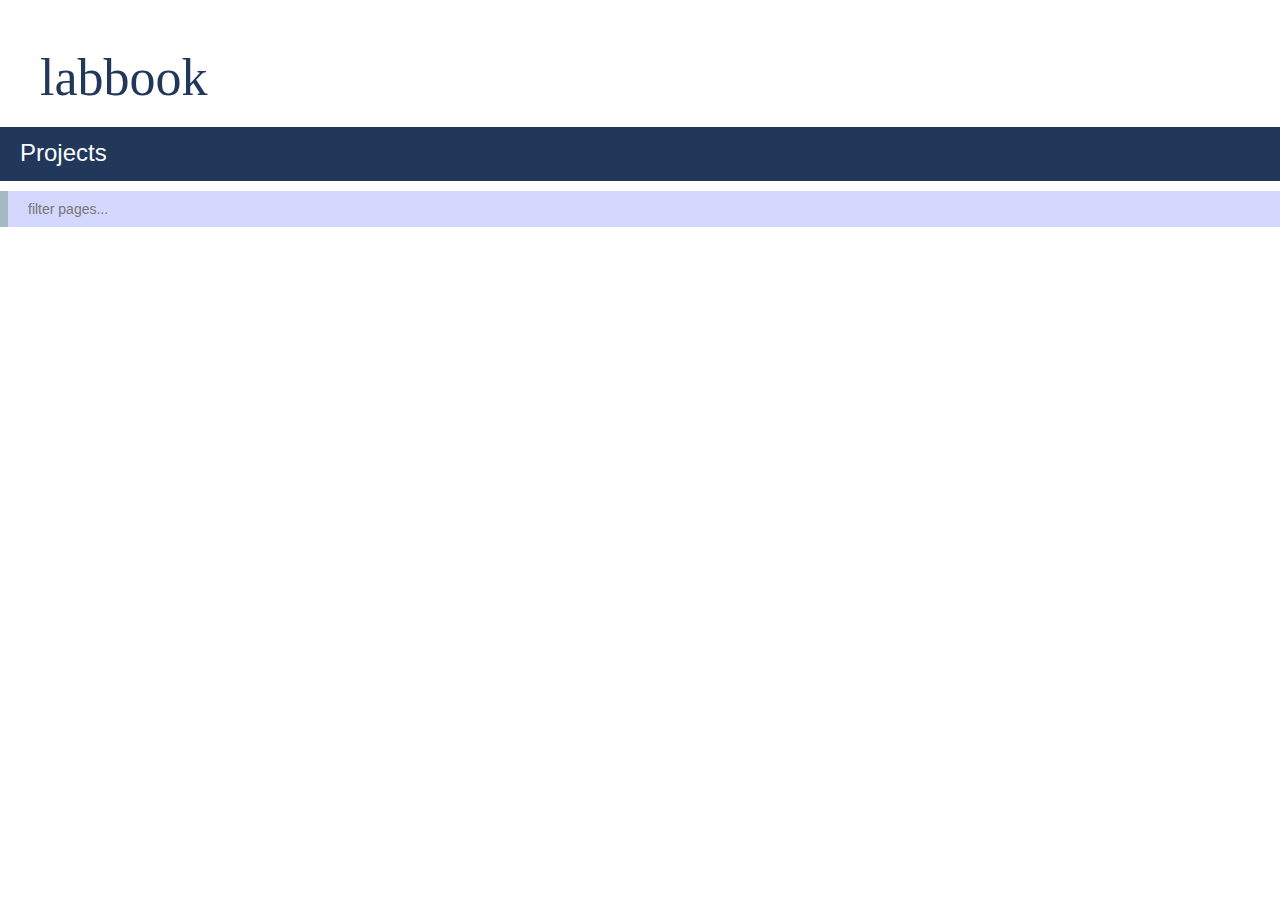
<file: inst/labbook/index.html>
<!DOCTYPE html>
<html>
  <head>
    <meta http-equiv="Content-Type" content="text/html; charset=UTF-8">
    <title>labbook</title>
    <link rel="stylesheet" type="text/css" href="library/styles/general.css">
    <link rel="stylesheet" type="text/css" href="library/styles/shared.css">
    <link rel="stylesheet" type="text/css" href="library/styles/index.css">
    <script src="library/scripts/jquery.min.js"></script>
    <script src="library/scripts/index.js"></script>
  </head>
<body>
  <header>
  </header>
  <div class="main-title">labbook</div>
  <section id="projects">
    <div id="project-index"></div>
  </section>
</body>
</html>
</file>
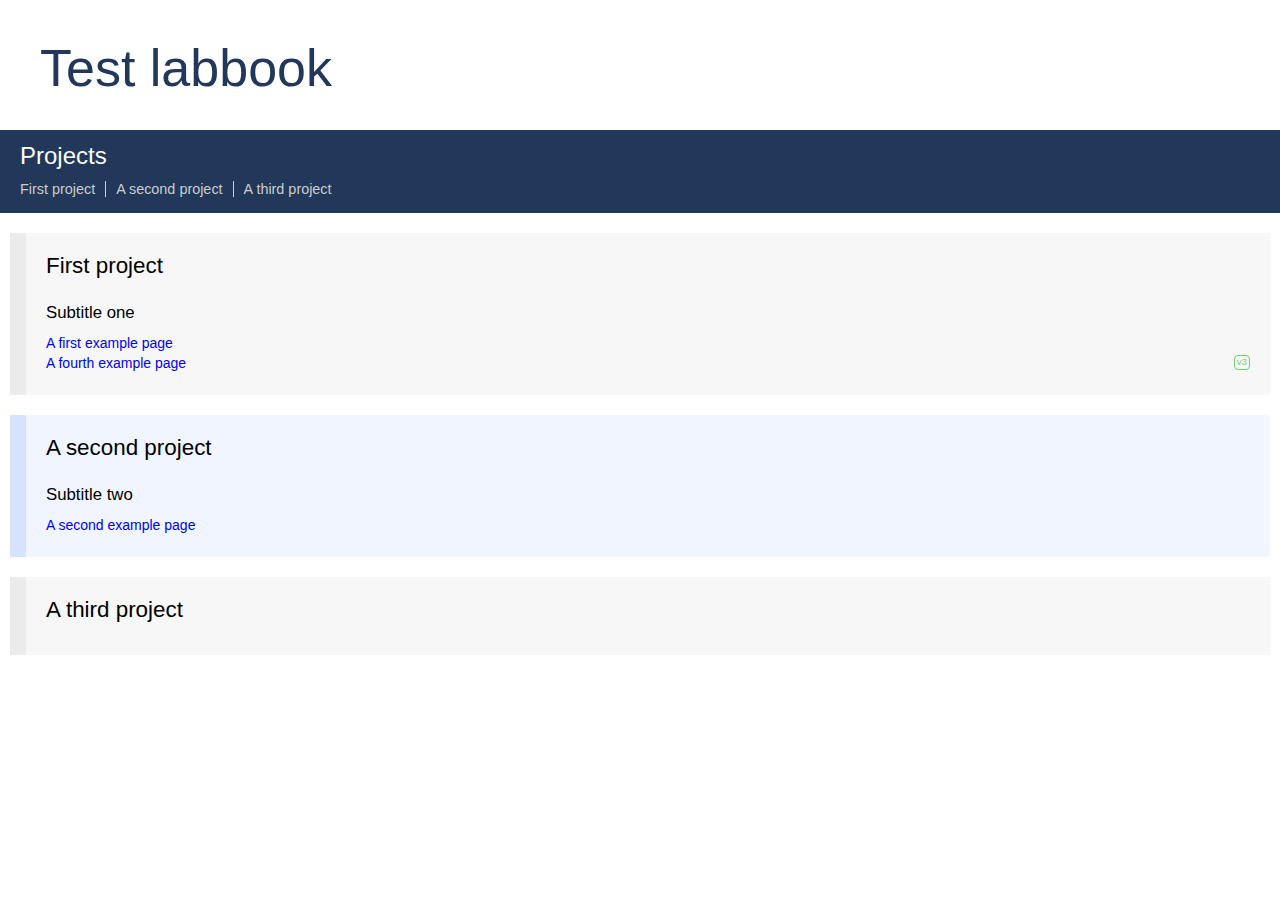
<file: tests/testoutput/labbook/index.html>
<!DOCTYPE html>
<html>
<head>
<meta http-equiv="Content-Type" content="text/html; charset=UTF-8">
<title>Test labbook</title>
<link rel="stylesheet" type="text/css" href="library/styles/general.css">
<link rel="stylesheet" type="text/css" href="library/styles/shared.css">
<link rel="stylesheet" type="text/css" href="library/styles/index.css">
<script src="library/scripts/jquery.min.js"></script><script src="library/scripts/index.js"></script>
</head>
<body>
  <header></header><div class="main-title">Test labbook</div>
  <section id="projects"><div id="project-index"></div>
  <div class="project" id="first_project">
<h3>First project</h3>
<h4>Subtitle one</h4>
<a href="projects/first_project/pages/test.html">A first example page</a><a href="projects/first_project/pages/example.html" version="0" class="alt-page-version">A first example page</a><a href="projects/first_project/pages/example4_v3@3.html" version="3">A fourth example page</a><a href="projects/first_project/pages/example4.html" version="0" class="alt-page-version">A fourth example page</a><a href="projects/first_project/pages/example4_v2@2.html" version="2" class="alt-page-version">A fourth example page</a>

</div>
<div class="project" id="a_second_project">
<h3>A second project</h3>
<h4>Subtitle two</h4>
<a href="projects/a_second_project/pages/example2.html">A second example page</a>
</div>
<div class="project" id="a_third_project"><h3>A third project</h3></div></section>
</body>
</html>
</file>
<file: inst/labbook/library/styles/general.css>
@charset "UTF-8";

/* General */
body {
	font-family:  sans-serif;
	font-style: normal;
	font-size: 14px;
	padding-bottom: 32px;
	padding: 18px;
}

p {
}


/* Links */
a {
  color: blue;
  text-decoration: none;
}

a:hover {
  color: #cc0066;
  text-decoration: none;
}

/* Code style */
pre {
  border-style: none;
  background-color: #f8f8f8;
}

code {
  background-color: #f8f8f8;
  padding: 4px;
  border-radius: 4px;
}


/* Headings */
h1, h2, h3, h4, h5, h6 {
  font-weight: lighter;
  margin-top:    32px;
  margin-bottom: 12px;
}

/*h1:nth-of-type(1) {
  margin-top: 48px;
}*/

h1 {
  margin-top:    32px;
  margin-bottom: 24px;
  font-size: 250%;
}

h2 {
	font-size: 200%;
}

h3 {
	font-size: 160%;
}

h4 {
	font-size: 120%;
}


/* Lists */
li {
  margin-top:    6px;
  margin-bottom: 6px;
}

ul, ol, legend {
  max-width: 1100px;
}

ul {
	margin-top: 0;
	margin-left: -20px;
}

ol {
  padding-left: 20px;
}


/* Quotes */
blockquote {
  padding: 0 1em;
  color: #6a737d;
  border-left: 0.25em solid #dfe2e5;
  font-size: 100%;
  margin-left: 0;
  max-width: 996px;
  box-sizing: border-box;
  padding-right: 0;
}

blockquote blockquote{
  border-left: 0.25em solid #0099cc;
  color: #0099cc;
}

blockquote blockquote blockquote{
  border-left: 0.25em solid #33cc33;
  color: #33cc33;
}


/* Tables */
table {
  display: block;
  width: 100%;
  overflow: auto;
  border-spacing: 0;
  border-collapse: collapse;
  border-top-color: gray;
  border-right-color: gray;
  border-bottom-color: gray;
  border-left-color: gray;
  margin-top: 0;
  margin-bottom: 16px;
}

table th, table td {
  padding: 6px 13px;
  border: 1px solid #dfe2e5;
}

table tr:nth-child(2n) {
  background-color: #f6f8fa;
}

table th {
  font-weight: 600;
}

strong {
}


/* Extra elements */
note, idea, result {
  padding: 15px;
  padding-top: 10px;
  padding-bottom: 10px;
  margin-bottom: 20px;
  border-left: 8px solid transparent;
  box-sizing: border-box;
  display: block;
}

note {
  color: #8a6d3b;
  background-color: #fcf8e3;
  border-color: #faebcc;
}

note:before {
  content: "Note: ";
  font-weight: bolder;
}

idea {
  color: #31708f;
  background-color: #d9edf7;
  border-color: #bce8f1;
}

idea:before {
  content: "Idea: ";
  font-weight: bolder;
}

result {
  color: #3c763d;
  background-color: hsl(103, 44%, 95%);
  border-color: #d6e9c6;
}

result:before {
  content: "Conclusion: ";
  font-weight: bolder;
}

legend {
  font-size: 85%;
  border-style: none;
  border-left: solid 12px #f3f3f3;
  padding-left: 12px;
}

legend:before {
  content: "Legend: ";
  font-weight: bolder;
  color: #333333;
}


/* Colours */
blue {
  color: #0000ff;
  font-weight:  800;
}

red {
  color: #ff0000;
  font-weight:  800;
}

green {
  color: #009933;
  font-weight:  800;
}

orange {
  color: #ff9900;
  font-weight:  800;
}

turquoise {
  color: #009999;
  font-weight:  800;
}


/* No selection */
.unselectable {
  -webkit-touch-callout: none; /* iOS Safari */
    -webkit-user-select: none; /* Safari */
     -khtml-user-select: none; /* Konqueror HTML */
       -moz-user-select: none; /* Firefox */
        -ms-user-select: none; /* Internet Explorer/Edge */
            user-select: none; /* Non-prefixed version, currently
                                  supported by Chrome and Opera */
}


/* Additional */
iframe {
  border-style: none;
}
</file>
<file: inst/labbook/library/styles/shared.css>
@charset "UTF-8";

/* Page header */
#page-header {
  background-color: rgb(63, 82, 131);
  color: white;
  padding: 12px;
  padding-bottom: 8px;
  font-size: 90%;
  position: relative;
  border-bottom: solid 4px rgb(54, 69, 111);
}

#page-header a {
  display: inline;
  color: lightblue;
}

#page-header a:hover {
  color: cyan;
  text-decoration: none;
}
</file>
<file: inst/labbook/library/styles/index.css>
body {
    margin: 0;
    padding: 0;
    font-family: sans-serif;
}

a {
    display: block;
    margin-bottom: 4px;
}

.main-title {
    font-weight: lighter;
    padding-top: 48px;
    padding-bottom: 0px;
    margin-left: 40px;
    text-align: left;
    font-size: 52px;
    color: #21385B;
    font-family: Avenir;
}

.sub-title, #archive:before, #project-index {
    padding: 20px;
    padding-top: 12px;
    padding-bottom: 12px;
    margin-top: 20px;
    margin-bottom: 20px;
    background-color: #21385B;
    font-size: 24px;
    font-weight: lighter;
    color: #FCFCFC;
}

#project-index:before {
    content: "Projects";
    font-weight: lighter;
    display: block;
    margin-bottom: 2px;
}

#project-index a {
    display: inline-block;
    font-size: 60%;
    color: #ccc;
    font-weight: lighter;
    padding-right: 10px;
    margin-right: 10px;
    border-right: solid 1px #ccc;
}

#project-index a:hover {
    color: #ffffff;
}

#project-index a:last-of-type {
    border-right: none;
}

.project {
    position: relative;
    padding: 20px;
    border-left-style: solid;
    border-left-width: 16px;
    border-left-color: hsl(221, 100%, 92%);
    background-color: hsl(221, 100%, 97%);
    margin: 10px;
    margin-top: 20px;
    margin-bottom: 20px;
}

.project .alt-page-version {
    opacity: 0.4;
    border-left: solid 8px hsl(221, 100%, 92%);
    padding-left: 8px;
    display: none;
}

.project .page-version-major,
.project .page-version-minor {
    cursor: pointer;
    float: right;
    color: #10ba1c;
    border: solid 1.5px #10ba1c;
    padding-top: 0;
    padding-bottom: 2px;
    padding-left: 2px;
    padding-right: 2px;
    border-radius: 4px;
    font-size: 70%;
}

.project .page-version-major {
    opacity: 0.6;
}

.project .page-version-major:hover,
.project .page-version-minor:hover {
    opacity: 1;
    border-color: #e50453;
    color: #e50453;
}

.project .page-version-minor {
    opacity: 0.8;
    font-size: 60%;
    padding-top: 1px;
    padding-bottom: 1px;
}

.project:nth-of-type(even) {
    border-left-color: hsl(0, 0%, 92%);
    background-color: hsl(0, 0%, 97%);
}

.project h3 {
    margin-top: 0;
}

.project h4 {
    margin-top: 24px;
}

.project .todo {
    position: absolute;
    cursor: pointer;
    top: 20px;
    right: 20px;
    width: 24px;
    height: 24px;
    text-align: center;
    line-height: 24px;
    font-size: 18px;
    border-radius: 8px;
    border: solid 2px #000;
    opacity: 0.2;
}

.project .todo:hover {
    opacity: 1;
    color: green;
    border-color: green;
}

.hl_section {
  background-color: hsl(120, 61%, 90%) !important;
  border-left-color: hsl(120, 61%, 80%) !important;
  border-left-width: 32px;
  /* box-shadow: 2px 2px 8px 0 #aaa; */
}

#overall-todo {
    position: absolute;
    top: 12px;
    right: 12px;
    display: none;
}

#overall-todo .overall-todo-badge {
    display: inline-block;
    cursor: pointer;
    top: 20px;
    right: 20px;
    width: 24px;
    height: 24px;
    text-align: center;
    line-height: 24px;
    font-size: 18px;
    border-radius: 8px;
    border: solid 2px #000;
    opacity: 0.2;
    box-shadow: 2px 2px 4px 0 #aaa;
}

#overall-todo .overall-todo-badge:hover {
    opacity: 1;
    color: green;
    border-color: green;
}

#overall-todo .overall-todo-badge[title="Today"] {
    width: 32px;
    height: 32px;
    line-height: 32px;
    font-size: 24px;
    opacity: 0.8;
    background-color: #adebad;
    border-color: #2eb82e;
}

#overall-todo .overall-todo-badge[title="Today"]:hover {
    background-color: #33cc33;
    color: #000;
    border-color: #000;
}

#archive:before {
    display: block;
    content: "Older pages";
    font-size: 18px;
    padding: 20px;
    padding-top: 10px;
    padding-bottom: 10px;
}

#index-search {
    position: relative;
    margin-top: -20px;
    font-size: 100%;
    font-family: sans-serif;
    padding-top: 10px;
    padding-bottom: 10px;
    padding-left: 20px;
    padding-right: 12px;
    border-style: none;
    outline-style: none;
    width: 100%;
    box-sizing: border-box;
    background-color: #d4d8fe;
    border-left: solid 8px hsl(195, 20%, 70%);
}

#index-search:focus {
    border-left: solid 8px hsl(195, 100%, 40%);
}

#index-search-no-matching {
    background-color: #ffcce0;
    padding-top: 20px;
    padding-bottom: 20px;
    padding-left: 20px;
    padding-right: 12px;
    margin-top: 18px;
    color: #8a425f;
    margin-bottom: 200px;
}

#buttons {
  position: absolute;
  text-align: center;
  top:12px;
  right:20px;
  width: -webkit-fit-content;
  height: 20px;
  color: #cc0066;
}

#buttons span {
  color: hsl(210, 70%, 80%);;
  margin-top: -10px;
  position: absolute;
  top: 7px;
  right: 16px;
  vertical-align: top;
  font-size: 85%;
}

#buttons a {
  font-size: 115%;
  display: inline-block;
  position: relative;
  top: -4px;
  right: -8px;
  color: hsl(210, 50%, 70%);
}

#buttons a:hover {
  color: cyan;
}

#downloads p {
  font-weight: lighter;
  font-size: 90%;
  line-height: 120%;
  max-width:800px;
}

#downloads a {
  display: inline-block;
  margin-bottom: 0;
}

#downloads #package-links {
  margin-top: 10px;
  font-weight: normal;
}

#downloads #package-links a {
  display: block;
  margin-bottom: 4px;
  color: rgb(0, 109, 199);
}

#downloads #package-links a:hover {
  color: #cc0066;
}

#downloads #package-links a i {
  opacity: 0.6;
  margin-right: 6px;
}

#downloads #package-links a:hover i {
  opacity: 1;
}

#page-results-holder {
    position: relative;
}

#page-search {
    font-size: 100%;
    font-family: sans-serif;
    padding-top: 10px;
    padding-bottom: 10px;
    padding-left: 20px;
    padding-right: 12px;
    border-style: none;
    outline-style: none;
    width: 100%;
    box-sizing: border-box;
    /*background-color: #d4d8fe;*/
    /*background-color: lightblue;*/
    background-color: hsl(358.13, 40%, 90%);
    /*border-left: solid 8px hsl(195, 20%, 70%);*/
    /*border-left: solid 8px hsl(195, 20%, 60%);*/
    border-left: solid 8px hsl(358.13, 50%, 80%);
}

#page-search:focus {
    /*border-left: solid 8px hsl(195, 20%, 40%);*/
    border-left: solid 8px hsl(358.13, 60%, 51%);
    background-color: hsl(358.13, 50%, 85%);
}

#page-search::placeholder {
    color: #555;
}

#page-search-results {
    z-index: 100;
    /*position: absolute;*/
    background-color: #414141;
    display: none;
    margin-top: 8px;
    margin-bottom: 8px;
    margin-left: 0;
    margin-right: 0;
    padding-top: 18px;
    padding-bottom: 1200px;
}

.page-search-results-page {
    overflow: hidden;
    position: relative;
    /*border-radius: 6px;*/
    /*margin-right: 64px;*/
    /*margin-left: 20px;*/
    margin-right: 8px;
    margin-bottom: 10px;
    border-top-right-radius: 10px;
    border-bottom-right-radius: 10px;
    border-left: solid 8px hsl(358.13, 15.27%, 42.07%);
    box-shadow: 0 0 4px 4px #00000033;
}

.page-search-results-page-content-container:after {
    content: "";
    width: 240px;
    height: 100%;
    background: linear-gradient(to right, #eeeeee00, #eeeeeeff);
    border-right: solid 20px #eee;
    /*border-bottom-right-radius: 32px;*/
    position: absolute;
    top: 0;
    bottom: 0;
    right: 0;
}

.page-search-results-page-content-container {
    padding-left: 12px;
    padding-right: 12px;
    padding-top: 10px;
    padding-bottom: 4px;
    display: block;
    position: relative;
    background-color: #eee;
    /*margin-right: 18px;*/
    /*border-bottom-right-radius: 32px;*/
}

.page-search-results-page a {
    /*color: rgb(36, 36, 89);*/
    color: #000;
}

.page-search-results-page a:hover {
    /*color: rgb(36, 36, 89);*/
    color: hsl(358.13, 70%, 42.07%);
}

.page-search-results-page-title,
.page-search-results-page-project,
.page-search-results-page-path {
    padding-left: 12px;
    padding-right: 12px;
}

.page-search-results-page-title {
    display: block;
    background-color: rgb(205, 205, 205);
    margin-bottom: 0;
    padding-top: 4px;
    padding-bottom: 4px;
    font-size: 90%;
    /*border-top-right-radius: 8px;*/
}

.page-search-results-page-project {
    display: block;
    font-size: 80%;
    padding-top: 4px;
    padding-bottom: 4px;
    /*border-bottom-right-radius: 24px;*/
}

.page-search-results-page-path {
    display: block;
    font-size: 80%;
    padding-bottom: 4px;
    opacity: 0.4;
}

.page-search-results-page-content {
    white-space: nowrap;
    font-size: 80%;
    margin-bottom: 2px;
    color: #666;
}

.page-search-results-page-code {
    font-family: monospace;
}

.page-search-results-page-link {
    background-color: rgb(205, 205, 205);
    margin-bottom: 0;
}

.page-search-results-found,
.page-search-results-unfound {
    color: #ffffff;
    margin-left: 12px;
    margin-bottom: 18px;
    font-size: 120%;
}
</file>
<file: tests/testoutput/labbook/library/styles/general.css>
@charset "UTF-8";

/* General */
body {
	font-family:  sans-serif;
	font-style: normal;
	font-size: 14px;
	padding-bottom: 32px;
	padding: 18px;
}

p {
}


/* Links */
a {
  color: blue;
  text-decoration: none;
}

a:hover {
  color: #cc0066;
  text-decoration: none;
}

/* Code style */
pre {
  border-style: none;
  background-color: #f8f8f8;
}

code {
  background-color: #f8f8f8;
  padding: 4px;
  border-radius: 4px;
}


/* Headings */
h1, h2, h3, h4, h5, h6 {
  font-weight: lighter;
  margin-top:    32px;
  margin-bottom: 12px;
}

/*h1:nth-of-type(1) {
  margin-top: 48px;
}*/

h1 {
  margin-top:    32px;
  margin-bottom: 24px;
  font-size: 250%;
}

h2 {
	font-size: 200%;
}

h3 {
	font-size: 160%;
}

h4 {
	font-size: 120%;
}


/* Lists */
li {
  margin-top:    6px;
  margin-bottom: 6px;
}

ul, ol, legend {
  max-width: 1100px;
}

ul {
	margin-top: 0;
	margin-left: -20px;
}

ol {
  padding-left: 20px;
}


/* Quotes */
blockquote {
  padding: 0 1em;
  color: #6a737d;
  border-left: 0.25em solid #dfe2e5;
  font-size: 100%;
  margin-left: 0;
  max-width: 996px;
  box-sizing: border-box;
  padding-right: 0;
}

blockquote blockquote{
  border-left: 0.25em solid #0099cc;
  color: #0099cc;
}

blockquote blockquote blockquote{
  border-left: 0.25em solid #33cc33;
  color: #33cc33;
}


/* Tables */
table {
  display: block;
  width: 100%;
  overflow: auto;
  border-spacing: 0;
  border-collapse: collapse;
  border-top-color: gray;
  border-right-color: gray;
  border-bottom-color: gray;
  border-left-color: gray;
  margin-top: 0;
  margin-bottom: 16px;
}

table th, table td {
  padding: 6px 13px;
  border: 1px solid #dfe2e5;
}

table tr:nth-child(2n) {
  background-color: #f6f8fa;
}

table th {
  font-weight: 600;
}

strong {
}


/* Extra elements */
note, idea, result {
  padding: 15px;
  padding-top: 10px;
  padding-bottom: 10px;
  margin-bottom: 20px;
  border-left: 8px solid transparent;
  box-sizing: border-box;
  display: block;
}

note {
  color: #8a6d3b;
  background-color: #fcf8e3;
  border-color: #faebcc;
}

note:before {
  content: "Note: ";
  font-weight: bolder;
}

idea {
  color: #31708f;
  background-color: #d9edf7;
  border-color: #bce8f1;
}

idea:before {
  content: "Idea: ";
  font-weight: bolder;
}

result {
  color: #3c763d;
  background-color: hsl(103, 44%, 95%);
  border-color: #d6e9c6;
}

result:before {
  content: "Conclusion: ";
  font-weight: bolder;
}

legend {
  font-size: 85%;
  border-style: none;
  border-left: solid 12px #f3f3f3;
  padding-left: 12px;
}

legend:before {
  content: "Legend: ";
  font-weight: bolder;
  color: #333333;
}


/* Colours */
blue {
  color: #0000ff;
  font-weight:  800;
}

red {
  color: #ff0000;
  font-weight:  800;
}

green {
  color: #009933;
  font-weight:  800;
}

orange {
  color: #ff9900;
  font-weight:  800;
}

turquoise {
  color: #009999;
  font-weight:  800;
}


/* No selection */
.unselectable {
  -webkit-touch-callout: none; /* iOS Safari */
    -webkit-user-select: none; /* Safari */
     -khtml-user-select: none; /* Konqueror HTML */
       -moz-user-select: none; /* Firefox */
        -ms-user-select: none; /* Internet Explorer/Edge */
            user-select: none; /* Non-prefixed version, currently
                                  supported by Chrome and Opera */
}


/* Additional */
iframe {
  border-style: none;
}
</file>
<file: tests/testoutput/labbook/library/styles/shared.css>
@charset "UTF-8";

/* Page header */
#page-header {
	background-color: rgb(63, 82, 131);
	color: white;
	padding: 12px;
	padding-bottom: 8px;
	font-size: 90%;
	position: relative;
}

#page-header {
	border-bottom: solid 4px rgb(54, 69, 111);
}

#page-header a {
	color: lightblue;
}

#page-header a:hover {
	color: cyan;
	text-decoration: none;
}
</file>
<file: tests/testoutput/labbook/library/styles/index.css>
body {
    margin: 0;
    padding: 0;
}

a {
    display: block;
    margin-bottom: 4px;
}

.main-title {
    font-weight: lighter;
    padding-top: 38px;
    padding-bottom: 12px;
    margin-left: 40px;
    text-align: left;
    font-size: 52px;
    color: #21385B;
}

.sub-title, #archive:before, #project-index {
    padding: 20px;
    padding-top: 12px;
    padding-bottom: 12px;
    margin-top: 20px;
    margin-bottom: 20px;
    background-color: #21385B;
    font-size: 24px;
    font-weight: lighter;
    color: #FCFCFC;
}

#project-index:before {
    content: "Projects";
    font-weight: lighter;
    display: block;
    margin-bottom: 2px;
}

#project-index a {
    display: inline-block;
    font-size: 60%;
    color: #ccc;
    font-weight: lighter;
    padding-right: 10px;
    margin-right: 10px;
    border-right: solid 1px #ccc;
}

#project-index a:hover {
    color: #ffffff;
}

#project-index a:last-of-type {
    border-right: none;
}

.project {
    position: relative;
    padding: 20px;
    border-left-style: solid;
    border-left-width: 16px;
    border-left-color: hsl(221, 100%, 92%);
    background-color: hsl(221, 100%, 97%);
    margin: 10px;
    margin-top: 20px;
    margin-bottom: 20px;
}

.project .alt-page-version {
    opacity: 0.4;
    border-left: solid 8px hsl(221, 100%, 92%);
    padding-left: 8px;
    display: none;
}

.project .page-version-major,
.project .page-version-minor {
    position: absolute;
    cursor: pointer;
    top: 0;
    right: 0;
    color: #10ba1c;
    border: solid 1.5px #10ba1c;
    padding-top: 0;
    padding-bottom: 2px;
    padding-left: 2px;
    padding-right: 2px;
    border-radius: 4px;
    font-size: 70%;
}

.project .page-version-major {
    opacity: 0.6;
}

.project .page-version-major:hover {
    opacity: 1;
    border-color: #e50453;
    color: #e50453;
}

.project .page-version-minor {
    opacity: 0.2;
    font-size: 60%;
    top: 2px;
    padding-top: 1px;
    padding-bottom: 1px;
    display: none;
}

.project:nth-of-type(even) {
    border-left-color: hsl(0, 0%, 92%);
    background-color: hsl(0, 0%, 97%);
}

.project h3 {
    margin-top: 0;
}

.project h4 {
    margin-top: 24px;
}

.project .todo {
    position: absolute;
    cursor: pointer;
    top: 20px;
    right: 20px;
    width: 24px;
    height: 24px;
    text-align: center;
    line-height: 24px;
    font-size: 18px;
    border-radius: 8px;
    border: solid 2px #000;
    opacity: 0.2;
}

.project .todo:hover {
    opacity: 1;
    color: green;
    border-color: green;
}

.hl_section {
  background-color: hsl(120, 61%, 90%) !important;
  border-left-color: hsl(120, 61%, 80%) !important;
  border-left-width: 32px;
  /* box-shadow: 2px 2px 8px 0 #aaa; */
}

#overall-todo {
    position: absolute;
    top: 12px;
    right: 12px;
}

#overall-todo .overall-todo-badge {
    display: inline-block;
    cursor: pointer;
    top: 20px;
    right: 20px;
    width: 24px;
    height: 24px;
    text-align: center;
    line-height: 24px;
    font-size: 18px;
    border-radius: 8px;
    border: solid 2px #000;
    opacity: 0.2;
    box-shadow: 2px 2px 4px 0 #aaa;
}

#overall-todo .overall-todo-badge:hover {
    opacity: 1;
    color: green;
    border-color: green;
}

#overall-todo .overall-todo-badge[title="Today"] {
    width: 32px;
    height: 32px;
    line-height: 32px;
    font-size: 24px;
    opacity: 0.8;
    background-color: #adebad;
    border-color: #2eb82e;
}

#overall-todo .overall-todo-badge[title="Today"]:hover {
    background-color: #33cc33;
    color: #000;
    border-color: #000;
}

#archive:before {
    display: block;
    content: "Older pages";
    font-size: 18px;
    padding: 20px;
    padding-top: 10px;
    padding-bottom: 10px;
}
</file>
